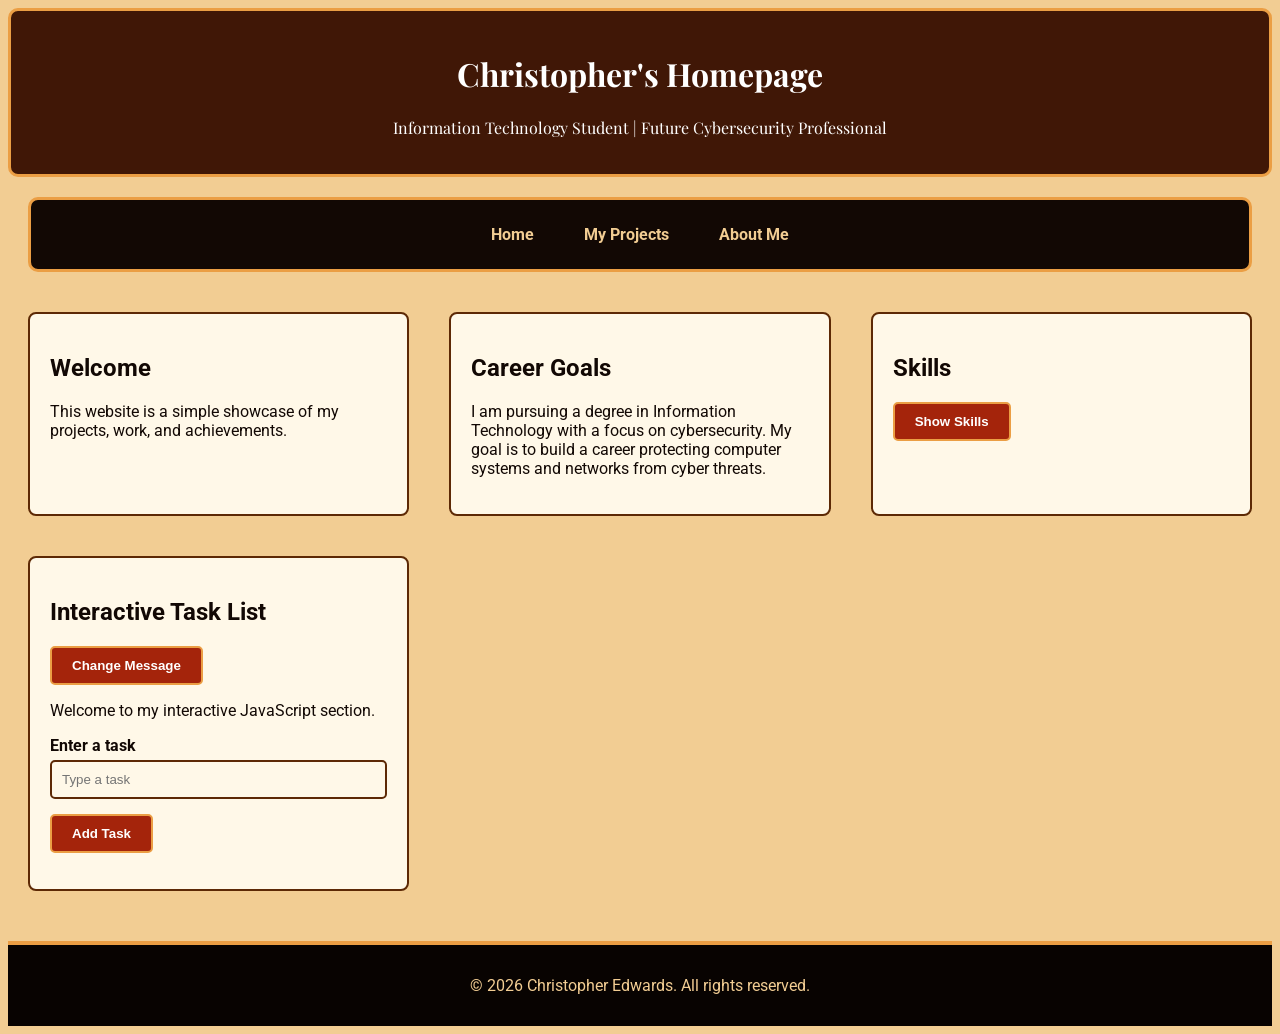
<file: index.html>
<!DOCTYPE html>
<html lang="en">

<head>
    <meta charset="UTF-8">
    <meta name="viewport" content="width=device-width, initial-scale=1.0">
    <title>Christopher Edwards</title>
    <link rel="preconnect" href="https://fonts.googleapis.com">
    <link rel="preconnect" href="https://fonts.gstatic.com" crossorigin>
    <link
        href="https://fonts.googleapis.com/css2?family=Roboto:wght@400;700&family=Playfair+Display:wght@700&display=swap"
        rel="stylesheet">
    <link rel="stylesheet" href="styles.css">
</head>

<body>

    <header>
        <h1>Christopher's Homepage</h1>
        <p>Information Technology Student | Future Cybersecurity Professional</p>
    </header>

    <nav>
        <a href="index.html">Home</a>
        <a href="projects.html">My Projects</a>
        <a href="about.html">About Me</a>
    </nav>

    <main class="container">

        <section class="section">
            <h2 id="welcome">Welcome</h2>
            <p>
                This website is a simple showcase of my projects,
                work, and achievements.
            </p>
        </section>

        <section class="section">
            <h2>Career Goals</h2>
            <p>
                I am pursuing a degree in Information Technology with
                a focus on cybersecurity. My goal is to build a career
                protecting computer systems and networks from cyber threats.
            </p>
        </section>

        <section class="section">
            <h2>Skills</h2>

            <button type="button" id="skillsButton" aria-expanded="false" aria-controls="skillsText">
                Show Skills
            </button>

            <p id="skillsText" hidden>
                HTML, CSS, JavaScript, problem solving,
                networking, cybersecurity,
                and information technology.
            </p>
        </section>
        <section class="section">
    <h2>Interactive Task List</h2>

    <button type="button" id="changeTextButton">
        Change Message
    </button>

    <p id="messageText">
        Welcome to my interactive JavaScript section.
    </p>

    <label for="taskInput">Enter a task</label>
    <input type="text" id="taskInput" placeholder="Type a task">

    <button type="button" id="addTaskButton">
        Add Task
    </button>

    <ul id="taskList"></ul>
</section>

    </main>

    <footer>
        <p>&copy; 2026 Christopher Edwards. All rights reserved.</p>
    </footer>
    <script src="script.js"></script>
</body>

</html>
</file>
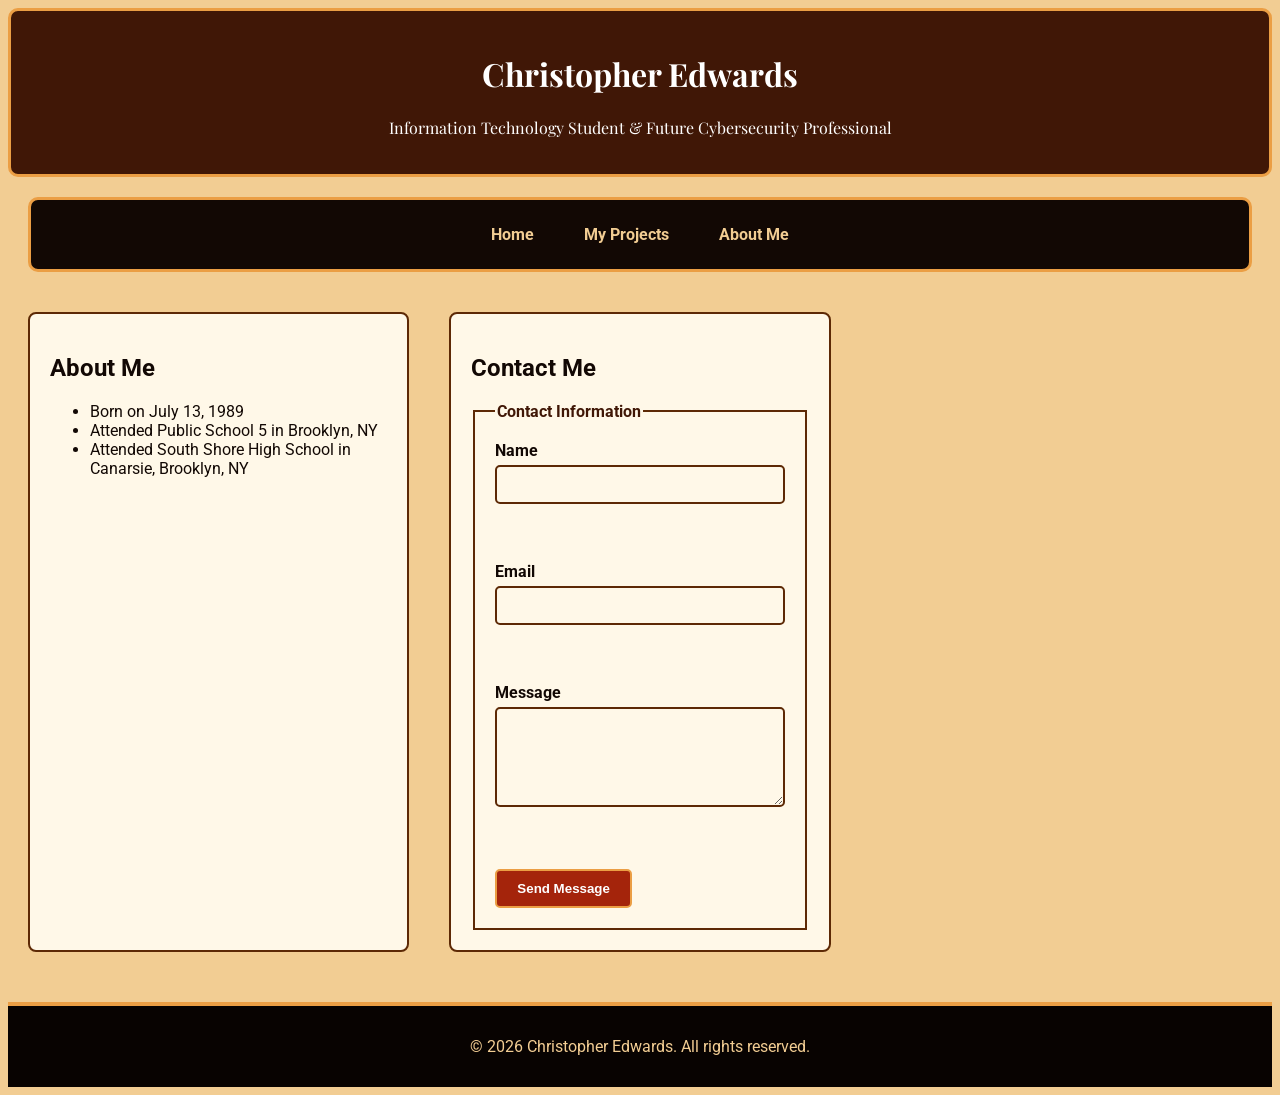
<file: about.html>
<!DOCTYPE html>
<html lang="en">

<head>
    <meta charset="utf-8">
    <meta name="viewport" content="width=device-width, initial-scale=1.0">
    <link rel="preconnect" href="https://fonts.googleapis.com">
    <link rel="preconnect" href="https://fonts.gstatic.com" crossorigin>
    <link
        href="https://fonts.googleapis.com/css2?family=Roboto:wght@400;700&family=Playfair+Display:wght@700&display=swap"
        rel="stylesheet">
    <link rel="stylesheet" href="styles.css">
    <title>Christopher Edwards About Me</title>
</head>

<body>
    <header>
        <h1>Christopher Edwards</h1>
        <p>Information Technology Student &amp; Future Cybersecurity Professional</p>
    </header>
    <nav>
        <a href="index.html">Home</a>
        <a href="projects.html">My Projects</a>
        <a href="about.html">About Me</a>
    </nav>
    <main class="container">
        <section class="section">
            <h2>About Me</h2>
            <ul>
                <li>Born on July 13, 1989</li>
                <li>Attended Public School 5 in Brooklyn, NY</li>
                <li>Attended South Shore High School in Canarsie, Brooklyn, NY</li>
            </ul>
        </section>
        <section class="section">
            <h2>Contact Me</h2>

            <form id="contactForm" action="#" method="post" novalidate>

                <fieldset>

                    <legend>Contact Information</legend>

                    <label for="name">Name</label><br>

                    <input type="text" id="name" name="name" required aria-describedby="nameError">

                    <p id="nameError" class="error-message" aria-live="polite">
                    </p>
                    <br><br>
                    <label for="email">Email</label><br>

                    <input type="email" id="email" name="email" required aria-describedby="emailError">

                    <p id="emailError" class="error-message" aria-live="polite">
                    </p>
                    <br><br>
                    <label for="message">Message</label><br>

                    <textarea id="message" name="message" rows="5" required aria-describedby="messageError"></textarea>

                    <p id="messageError" class="error-message" aria-live="polite">
                    </p>
                    <br><br>

                    <button type="submit">Send Message</button>

                </fieldset>

            </form>


        </section>
    </main>
    <footer>
        <p>&copy; 2026 Christopher Edwards. All rights reserved.</p>
    </footer>
    <script src="script.js"></script>
</body>

</html>
</file>
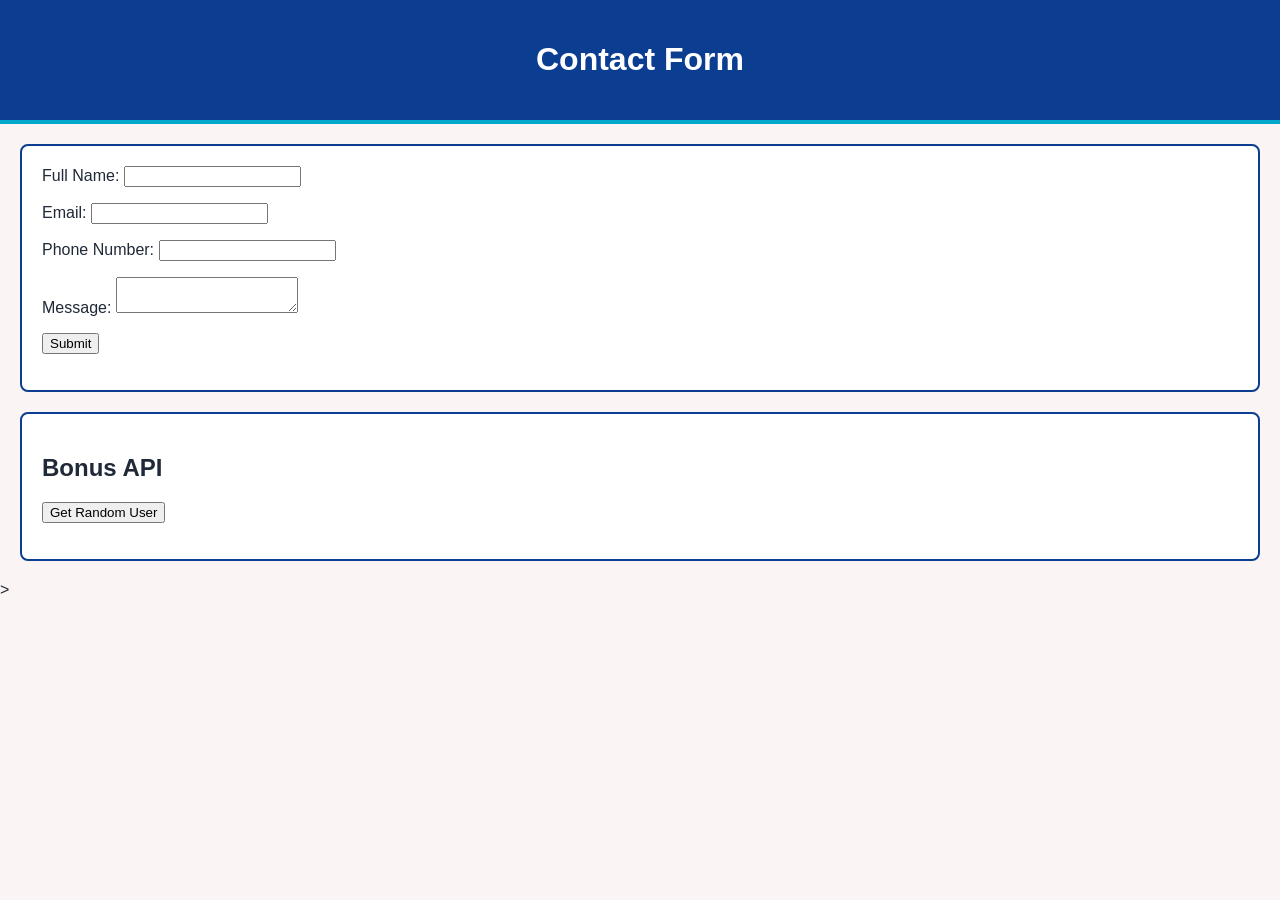
<file: form.html>
<!DOCTYPE html>
<html lang="en">
<head>
    <meta charset="UTF-8">
    <meta name="viewport" content="width=device-width, initial-scale=1.0">
    <title>Form Validation</title>
    <link rel="stylesheet" href="style.css">
</head>

<body>

    <header>
        <h1>Contact Form</h1>
    </header>

    <main>
        <section class="section">

            <form id="contactForm" novalidate>

                <div>
                    <label for="fullName">Full Name:</label>
                    <input type="text" id="fullName" name="fullName">
                    <p id="nameError" class="error"></p>
                </div>

                <div>
                    <label for="email">Email:</label>
                    <input type="email" id="email" name="email">
                    <p id="emailError" class="error"></p>
                </div>

                <div>
                    <label for="phone">Phone Number:</label>
                    <input type="tel" id="phone" name="phone">
                    <p id="phoneError" class="error"></p>
                </div>

                <div>
                    <label for="message">Message:</label>
                    <textarea id="message" name="message"></textarea>
                    <p id="messageError" class="error"></p>
                </div>

                <button type="submit">Submit</button>

            </form>

            <p id="successMessage"></p>

        </section>

        <section class="section">
            <h2>Bonus API</h2>

            <button type="button" id="apiButton">
                Get Random User
            </button>

            <p id="apiResult"></p>
        </section>

    </main>

    <script src="script.js"></script>

</body>
</html>>
</file>
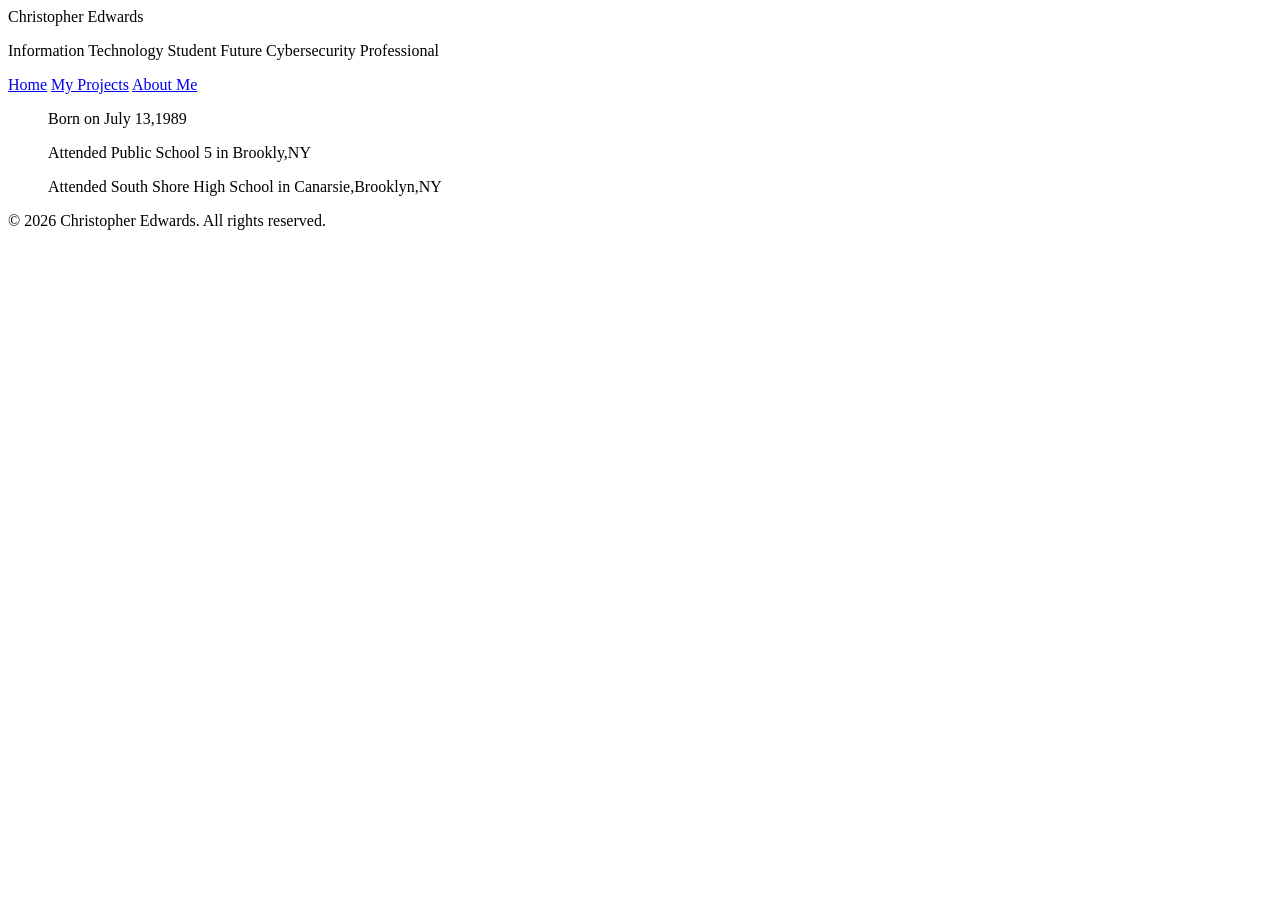
<file: Portfolio About.html>
<!DOCTYPE html>
<html lang="en">
    <head>
        <meta charset="utf-8">
        <meta name="viewport" content="width=device-width, initial-scale=1.0">
        <title>Christopher Edwards Home</title>
    </head>
    <body>
        <header>Christopher Edwards</header>
        <p>Information Technology Student  Future Cybersecurity Professional</p>
        <a href="index.html">Home</a>
        <a href="Projects.html">My Projects</a>
        <a href="Portfolio About.html">About Me</a>
        <ol>Born on July 13,1989</ol>
        <ol>Attended Public School 5 in Brookly,NY</ol>
        <ol>Attended South Shore High School in Canarsie,Brooklyn,NY</ol>
</body>
    <p>&copy; 2026 Christopher Edwards. All rights reserved.</p>
</footer> 
</html>
</file>
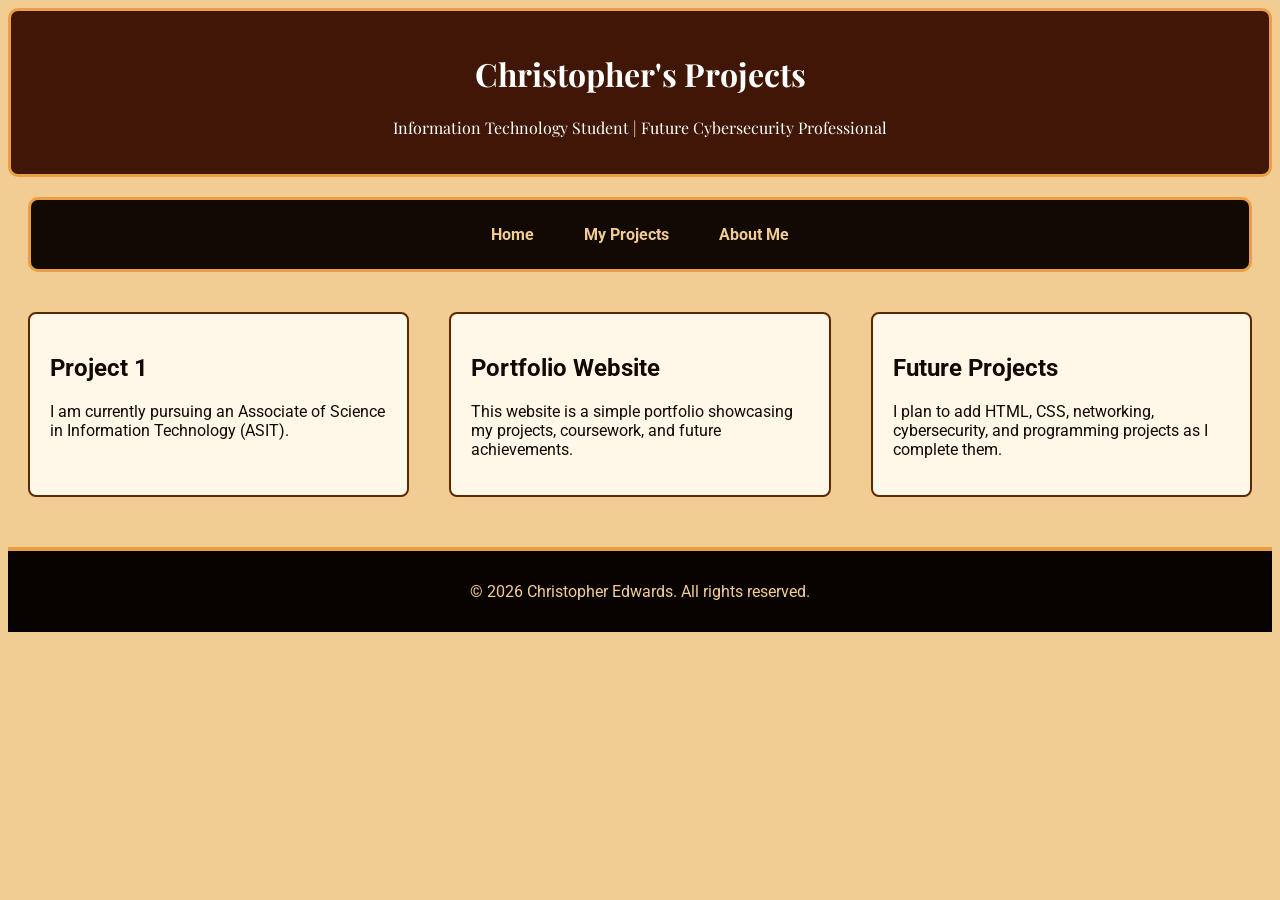
<file: Projects.html>
<!DOCTYPE html>
<html lang="en">
<head>
    <meta charset="UTF-8">
    <meta name="viewport" content="width=device-width, initial-scale=1.0">
    <title>Christopher's Projects</title>
    <link rel="preconnect" href="https://fonts.googleapis.com">
    <link rel="preconnect" href="https://fonts.gstatic.com" crossorigin>
    <link href="https://fonts.googleapis.com/css2?family=Roboto:wght@400;700&family=Playfair+Display:wght@700&display=swap" rel="stylesheet">
    <link rel="stylesheet" href="styles.css">
</head>

<body>

<header>
    <h1>Christopher's Projects</h1>
    <p>Information Technology Student | Future Cybersecurity Professional</p>
</header>

<nav>
    <a href="index.html">Home</a>
    <a href="projects.html">My Projects</a>
    <a href="about.html">About Me</a>
</nav>

<main class="container">

    <section class="section">
        <h2>Project 1</h2>
        <p>
            I am currently pursuing an Associate of Science in Information Technology (ASIT).
        </p>
    </section>

    <section class="section">
        <h2>Portfolio Website</h2>
        <p>
            This website is a simple portfolio showcasing my projects,
            coursework, and future achievements.
        </p>
    </section>

    <section class="section">
        <h2>Future Projects</h2>
        <p>
            I plan to add HTML, CSS, networking, cybersecurity,
            and programming projects as I complete them.
        </p>
    </section>

</main>

<footer>
    <p>&copy; 2026 Christopher Edwards. All rights reserved.</p>
</footer>

</body>
</html>
</file>
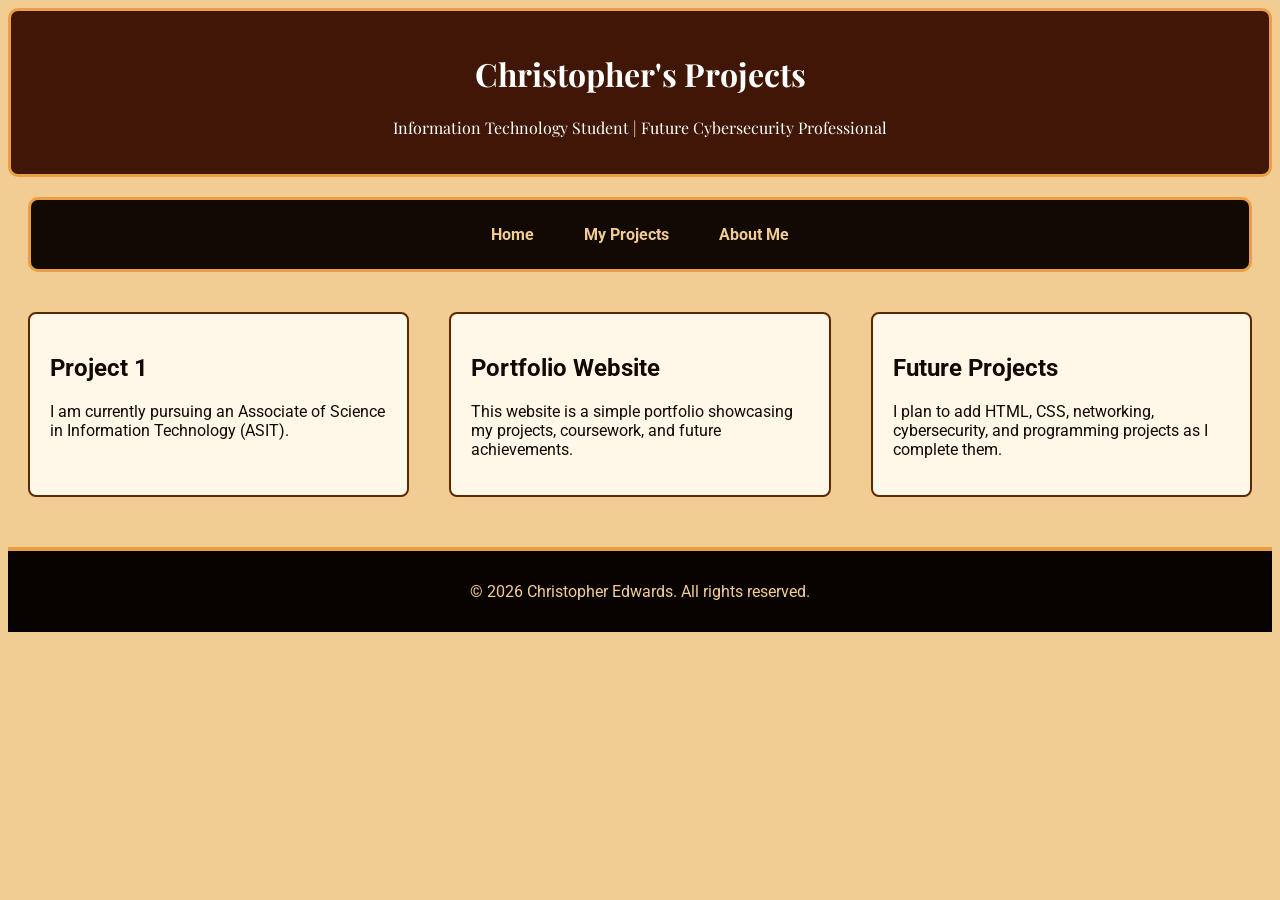
<file: projects.html>
<!DOCTYPE html>
<html lang="en">
<head>
    <meta charset="UTF-8">
    <meta name="viewport" content="width=device-width, initial-scale=1.0">
    <title>Christopher's Projects</title>
    <link rel="preconnect" href="https://fonts.googleapis.com">
    <link rel="preconnect" href="https://fonts.gstatic.com" crossorigin>
    <link href="https://fonts.googleapis.com/css2?family=Roboto:wght@400;700&family=Playfair+Display:wght@700&display=swap" rel="stylesheet">
    <link rel="stylesheet" href="styles.css">
</head>

<body>

<header>
    <h1>Christopher's Projects</h1>
    <p>Information Technology Student | Future Cybersecurity Professional</p>
</header>

<nav>
    <a href="index.html">Home</a>
    <a href="projects.html">My Projects</a>
    <a href="about.html">About Me</a>
</nav>

<main class="container">

    <section class="section">
        <h2>Project 1</h2>
        <p>
            I am currently pursuing an Associate of Science in Information Technology (ASIT).
        </p>
    </section>

    <section class="section">
        <h2>Portfolio Website</h2>
        <p>
            This website is a simple portfolio showcasing my projects,
            coursework, and future achievements.
        </p>
    </section>

    <section class="section">
        <h2>Future Projects</h2>
        <p>
            I plan to add HTML, CSS, networking, cybersecurity,
            and programming projects as I complete them.
        </p>
    </section>

</main>

<footer>
    <p>&copy; 2026 Christopher Edwards. All rights reserved.</p>
</footer>

</body>
</html>
</file>
<file: styles.css>
:root {
    --oxidized-iron: #a4240b;
    --pitch-black: #120804;
    --spicy-paprika: #d1612b;
    --golden-apricot: #eb9e44;
    --pitch-black-2: #080301;
    --rich-mahogany: #401706;
    --rusty-spice: #ba3413;
    --dark-walnut: #5d2905;
    --apricot-cream: #f2cd93;
    --chocolate-brown: #94541a;
}

body {
    font-family: "Roboto", sans-serif;
    background-color: var(--apricot-cream);
    color: var(--pitch-black);
}

header {
    font-family: "Playfair Display", serif;
    background-color: var(--rich-mahogany);
    color: white;
    text-align: center;
    padding: 20px;
    border: 3px solid var(--golden-apricot);
    border-radius: 10px;
}

nav {
    background-color: var(--pitch-black);
    padding: 15px;
    border: 3px solid var(--golden-apricot);
    border-radius: 10px;
    margin: 20px;
    display: flex;
    justify-content: center;
    gap: 20px;
    flex-wrap: wrap;
}

nav a {
    color: var(--apricot-cream);
    text-decoration: none;
    font-weight: bold;
    padding: 10px 15px;
    border-radius: 5px;
}

nav a:hover,
nav a:focus {
    background-color: var(--golden-apricot);
    color: var(--pitch-black);
    text-decoration: underline;
}

.section {
    background-color: #fff8e8;
    margin: 20px;
    padding: 20px;
    border: 2px solid var(--dark-walnut);
    border-radius: 8px;
}

.section:hover {
    transform: scale(1.05);
    box-shadow: 0 8px 20px var(--pitch-black);
    background-color: var(--golden-apricot);
    transition: transform 0.3s ease, box-shadow 0.3s ease;
}

#welcome {
    color: var(--pitch-black);
    font-size: 1.5em;
}

footer {
    background-color: var(--pitch-black-2);
    color: var(--apricot-cream);
    text-align: center;
    padding: 15px;
    margin-top: 30px;
    border-top: 4px solid var(--golden-apricot);
}

.container {
    display: grid;
}

@media (min-width: 768px) {
    .container {
        grid-template-columns: repeat(2, 1fr);
    }
}

@media (min-width: 1200px) {
    .container {
        grid-template-columns: repeat(3, 1fr);
    }
}

form {
    margin-top: 20px;
}

label {
    font-weight: bold;
}

input,
textarea {
    width: 100%;
    padding: 10px;
    margin-top: 5px;
    margin-bottom: 15px;
    border: 2px solid var(--dark-walnut);
    border-radius: 5px;
    background-color: #fff8e8;
    color: var(--pitch-black);
}

input:focus,
textarea:focus {
    outline: 3px solid var(--oxidized-iron);
    outline-offset: 2px;
}

fieldset {
    border: 2px solid var(--dark-walnut);
    padding: 20px;
}

legend {
    font-weight: bold;
    color: var(--rich-mahogany);
}

button {
    background: var(--oxidized-iron);
    color: white;
    border: 2px solid var(--golden-apricot);
    padding: 10px 20px;
    cursor: pointer;
    border-radius: 5px;
    font-weight: bold;
}

button:hover,
button:focus {
    background: var(--golden-apricot);
    color: var(--pitch-black);
}

button:focus {
    outline: 3px solid #000000;
    outline-offset: 3px;
}

@media (prefers-reduced-motion: reduce) {
    .section:hover {
        transform: none;
        transition: none;
    }
}

.error-message {
    color: #b00020;
    font-weight: bold;
    margin-top: -10px;
    margin-bottom: 15px;
}

input[aria-invalid="true"],
textarea[aria-invalid="true"] {
    border: 3px solid #b00020;
}

#skillsButton {
    margin-bottom: 15px;
}

.error {
    color: #b00020;
    font-weight: bold;
    margin-top: 5px;
}

#successMessage {
    color: #087f23;
    font-weight: bold;
}

form div {
    margin-bottom: 20px;
}

input,
textarea {
    width: 100%;
    padding: 10px;
    box-sizing: border-box;
}

textarea {
    min-height: 100px;
}
</file>
<file: style.css>
/* Type Selector */
body {
    font-family: 'Cursive', Helvetica, sans-serif;
    background-color: #fbf4f4;
    color: #1f2937;
    margin: 0;
    padding: 0;
}

/* Type Selector */
header {
    background-color: #0b3d91;
    color: white;
    text-align: center;
    padding: 20px;
    border-bottom: 4px solid #00a8cc;
}

/* Type Selector */
nav {
    background-color: #00a8cc;
    padding: 15px;
    text-align: center;
}

/* Type Selector */
nav a {
    color: white;
    text-decoration: none;
    margin: 0 15px;
    font-weight: bold;
}

nav a:hover {
    color: #ffd166;
}

/* Class Selector */
.section {
    background-color: white;
    margin: 20px;
    padding: 20px;
    border: 2px solid #0b3d91;
    border-radius: 8px;
}

/* ID Selector */
#welcome {
    color: #0b3d91;
    font-size: 2em;
}

/* Type Selector */
footer {
    background-color: #0b3d91;
    color: white;
    text-align: center;
    padding: 15px;
    margin-top: 30px;
}
</file>
